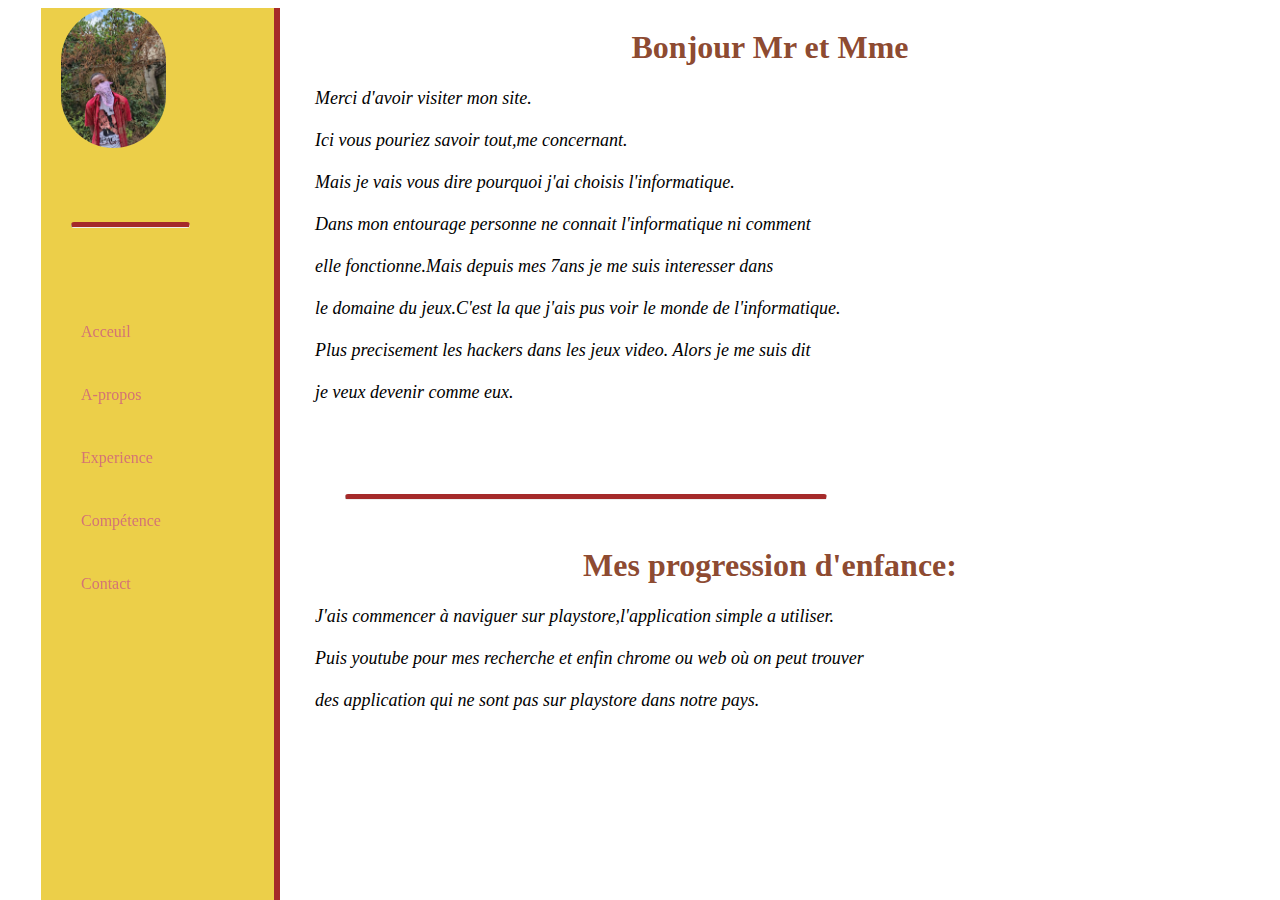
<file: index.html>
<!DOCTYPE html>
<html lang="en">
<head>
	<meta charset="UTF-8">
	<meta name="viewport" content="width=device-width, initial-scale=1.0">
	<title>Document</title>
	<link rel="stylesheet" href="main.css">
	<link rel="stylesheet" href="font/css/all.css">
</head>
<body>
	<header style="border-right: 6px brown solid; right: 1000px;">
		<div class="image">
			<img src="image/2.jpg" alt="">
		</div>
		<hr>
		<nav>
			<ul>
				<li><a href="index.html">Acceuil</a></li>
				<li><a href="Apropos.html">A-propos</a></li>
				<li><a href="Experience.html">Experience</a></li>
				<li><a href="Competence.html">Compétence</a></li>
				<li><a href="Contact.html">Contact</a></li>
			</ul>
		</nav>
	</header>
	<div class="right">
		<section>
			<h1>Bonjour Mr et Mme</h1>
			<p>
				Merci d'avoir visiter mon site. <br><br>
				Ici vous pouriez savoir tout,me concernant. <br><br>
				Mais je vais vous dire pourquoi j'ai choisis l'informatique. <br><br>
				Dans mon entourage personne ne connait l'informatique ni comment <br><br>
				elle fonctionne.Mais depuis mes 7ans je me suis interesser dans <br><br>
				le domaine du jeux.C'est la que j'ais pus voir le monde de l'informatique. <br><br>
				Plus precisement les hackers dans les jeux video. Alors je me suis dit <br><br>
				je veux devenir comme eux. <br><br>
			</p>		
		</section> <hr><br>
		<section>
			<h1>Mes progression d'enfance:</h1>
			<p>
				J'ais commencer à naviguer sur playstore,l'application simple a utiliser. <br><br>
				Puis youtube pour mes recherche et enfin chrome ou web où on peut trouver <br><br>
				des application qui ne sont pas sur playstore dans notre pays. <br><br>
			</p>
		</section>
	</div>
</body>
</html>
</file>
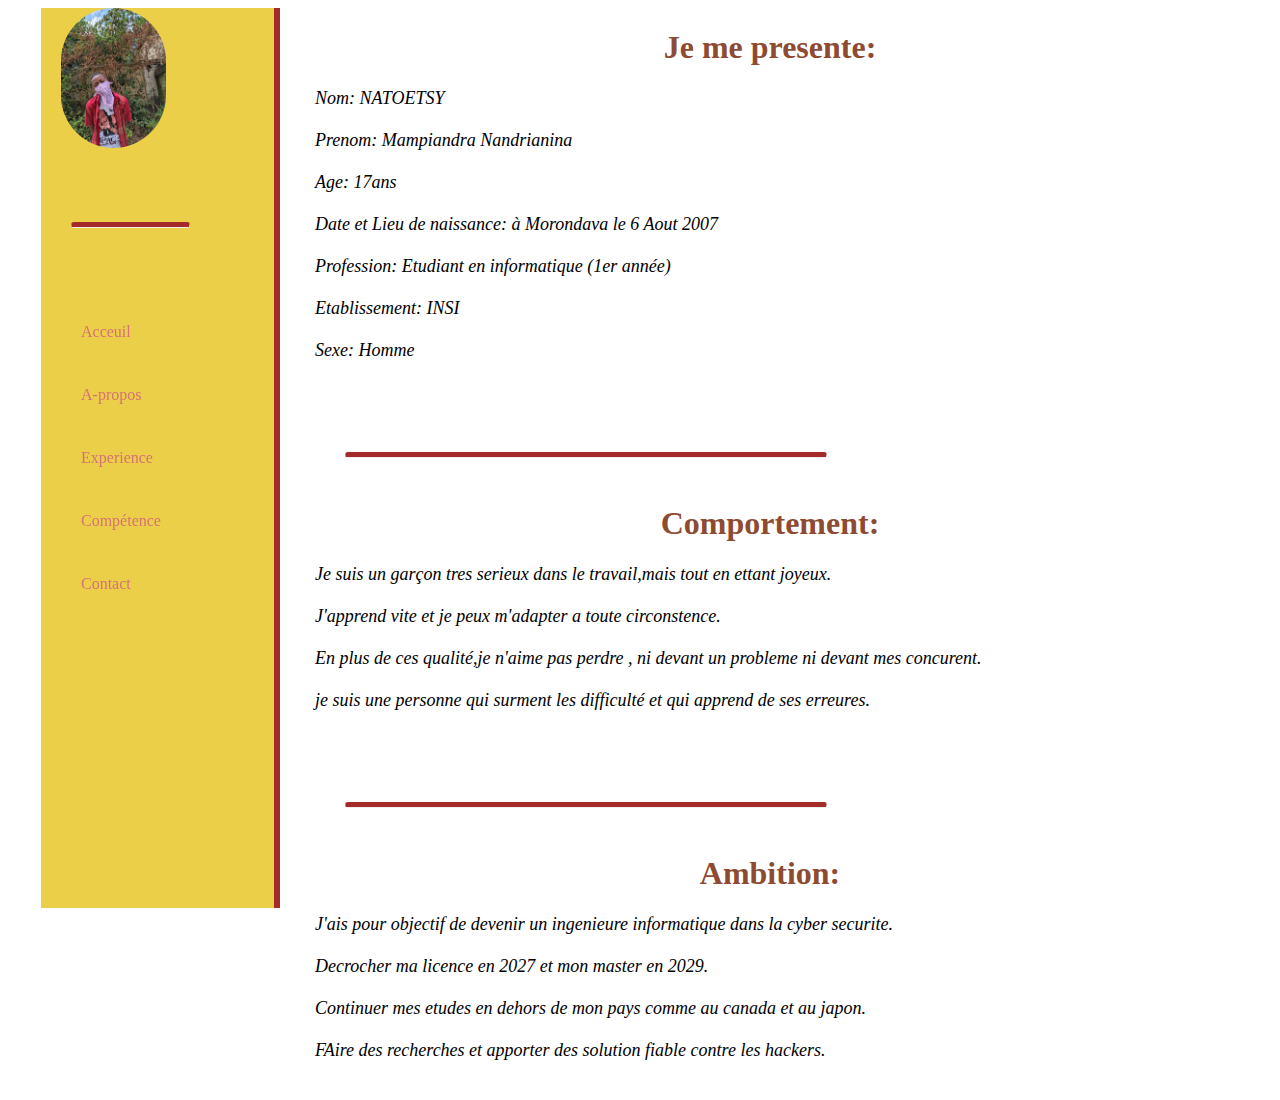
<file: Apropos.html>
<!DOCTYPE html>
<html lang="en">
<head>
	<meta charset="UTF-8">
	<meta name="viewport" content="width=device-width, initial-scale=1.0">
	<title>Document</title>
	<link rel="stylesheet" href="main.css">
</head>
<body>
	<header style="border-right: 6px brown solid; right: 1000px;">
		<div class="image">
			<img src="image/2.jpg" alt="">
		</div>
		<hr>
		<nav>
			<ul>
				<li><a href="index.html">Acceuil</a></li>
				<li><a href="Apropos.html">A-propos</a></li>
				<li><a href="Experience.html">Experience</a></li>
				<li><a href="Competence.html">Compétence</a></li>
				<li><a href="Contact.html">Contact</a></li>
			</ul>
		</nav>
	</header>
	<div class="right">
		<section>
			<h1>
				Je me presente:
			</h1>
			<p>
				Nom: NATOETSY <br><br>
				Prenom: Mampiandra Nandrianina <br><br>
				Age: 17ans <br><br>
				Date et Lieu de naissance: à Morondava le 6 Aout 2007 <br><br>
				Profession: Etudiant en informatique (1er année) <br><br>
				Etablissement: INSI <br><br>
				Sexe: Homme <br><br>
			</p>
		</section>
		<hr><br>
		<section>
			<h1>Comportement:</h1>
			<p>
				Je suis un garçon tres serieux dans le travail,mais tout en ettant joyeux. <br><br>
				J'apprend vite et je peux m'adapter a toute circonstence. <br><br>
				En plus de ces qualité,je n'aime pas perdre , ni devant un probleme ni devant mes concurent. <br><br>
				je suis une personne qui surment les difficulté et qui apprend de ses erreures. <br><br>
			</p>
		</section><hr><br>
		<section>
			<h1>Ambition:</h1>
			<p>
				J'ais pour objectif de devenir un ingenieure informatique dans la cyber securite. <br><br>
				Decrocher ma licence en 2027 et mon master en 2029. <br><br>
				Continuer mes etudes en dehors de mon pays comme au canada et au japon. <br><br> 
				FAire des recherches et apporter des solution fiable contre les hackers. <br><br>
			</p>
		</section>
	</div>
</body>
</html>
</file>
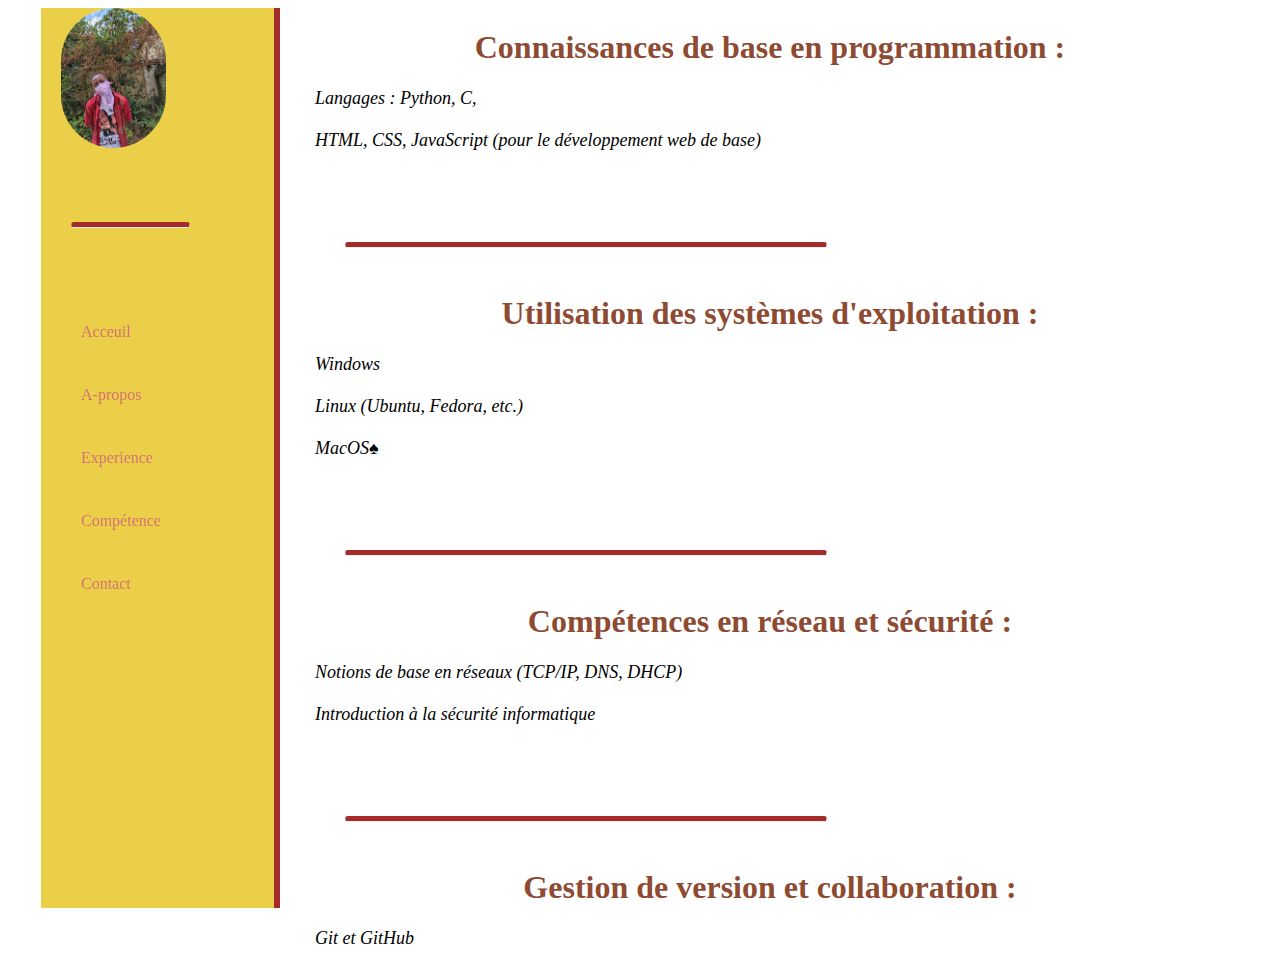
<file: Competence.html>
<!DOCTYPE html>
<html lang="en">
<head>
	<meta charset="UTF-8">
	<meta name="viewport" content="width=device-width, initial-scale=1.0">
	<title>Document</title>
	<link rel="stylesheet" href="main.css">
</head>
<body>
	<header style="border-right: 6px brown solid; right: 1000px;">
		<div class="image">
			<img src="image/2.jpg" alt="">
		</div>
		<hr>
		<nav>
			<ul>
				<li><a href="index.html">Acceuil</a></li>
				<li><a href="Apropos.html">A-propos</a></li>
				<li><a href="Experience.html">Experience</a></li>
				<li><a href="Competence.html">Compétence</a></li>
				<li><a href="Contact.html">Contact</a></li>
			</ul>
		</nav>
	</header>
	<div class="right">
		<section>
			<h1>Connaissances de base en programmation :</h1>
			<p>
				Langages : Python, C, <br><br>
				HTML, CSS, JavaScript (pour le développement web de base) <br><br>
			</p>
		</section> <hr> <br>
		<section>
			<h1>Utilisation des systèmes d'exploitation :</h1>
				<p>
					Windows <br><br>
					Linux (Ubuntu, Fedora, etc.) <br><br>
					MacOS♠<br><br>
				</p>
			</section><hr><br>
			<section>
				<h1>Compétences en réseau et sécurité :</h1>
					<p>
						Notions de base en réseaux (TCP/IP, DNS, DHCP) <br><br>
						Introduction à la sécurité informatique <br><br>
					</p>
			</section><hr><br>
			<section>
				<h1>Gestion de version et collaboration :</h1>
					<p>
						Git et GitHub
					</p>
			</section>
	</div>
</body>
</html>
</file>
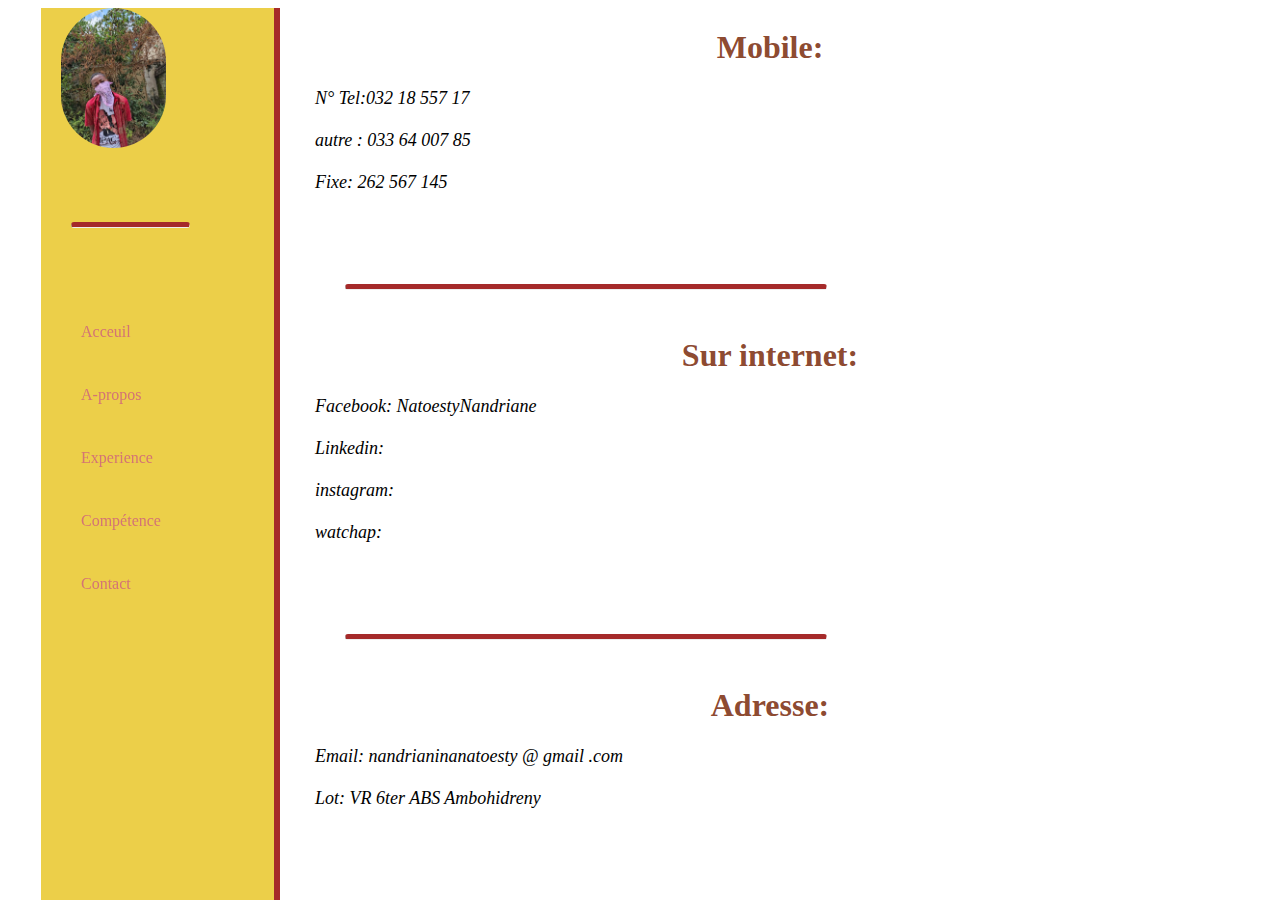
<file: Contact.html>
<!DOCTYPE html>
<html lang="en">
<head>
	<meta charset="UTF-8">
	<meta name="viewport" content="width=device-width, initial-scale=1.0">
	<title>Document</title>
	<link rel="stylesheet" href="main.css">
	<link rel="stylesheet" href="font/css/all.css">
</head>
<body>
	<header style="border-right: 6px brown solid; right: 1000px;">
		<div class="image">
			<img src="image/2.jpg" alt="">
		</div>
		<hr>
		<nav>
			<ul>
				<li><a href="index.html">Acceuil</a></li>
				<li><a href="Apropos.html">A-propos</a></li>
				<li><a href="Experience.html">Experience</a></li>
				<li><a href="Competence.html">Compétence</a></li>
				<li><a href="Contact.html">Contact</a></li>
			</ul>
		</nav>
	</header>
	<div class="right">
		<section>
			<h1><i class="glyphicon glyphicon-remove"></i>Mobile:</h1>
			<p>
				N° Tel:032 18 557 17 <br><br>
				autre : 033 64 007 85 <br><br>
				Fixe: 262 567 145	<br><br>		
			</p>
		</section><hr><br>
		<section>
			<h1>Sur internet:</h1>
			<p>
				Facebook: NatoestyNandriane <br><br>
				Linkedin: <br><br>
				instagram: <br><br>
				watchap: <br><br>	
			</p>
		</section><hr><br>
		<section>
			<h1>Adresse:</h1>
			<p>
				Email: nandrianinanatoesty @ gmail .com <br><br>
				Lot: VR 6ter ABS Ambohidreny <br><br>
			</p>
		</section>
	</div>
</body>
</html>
</file>
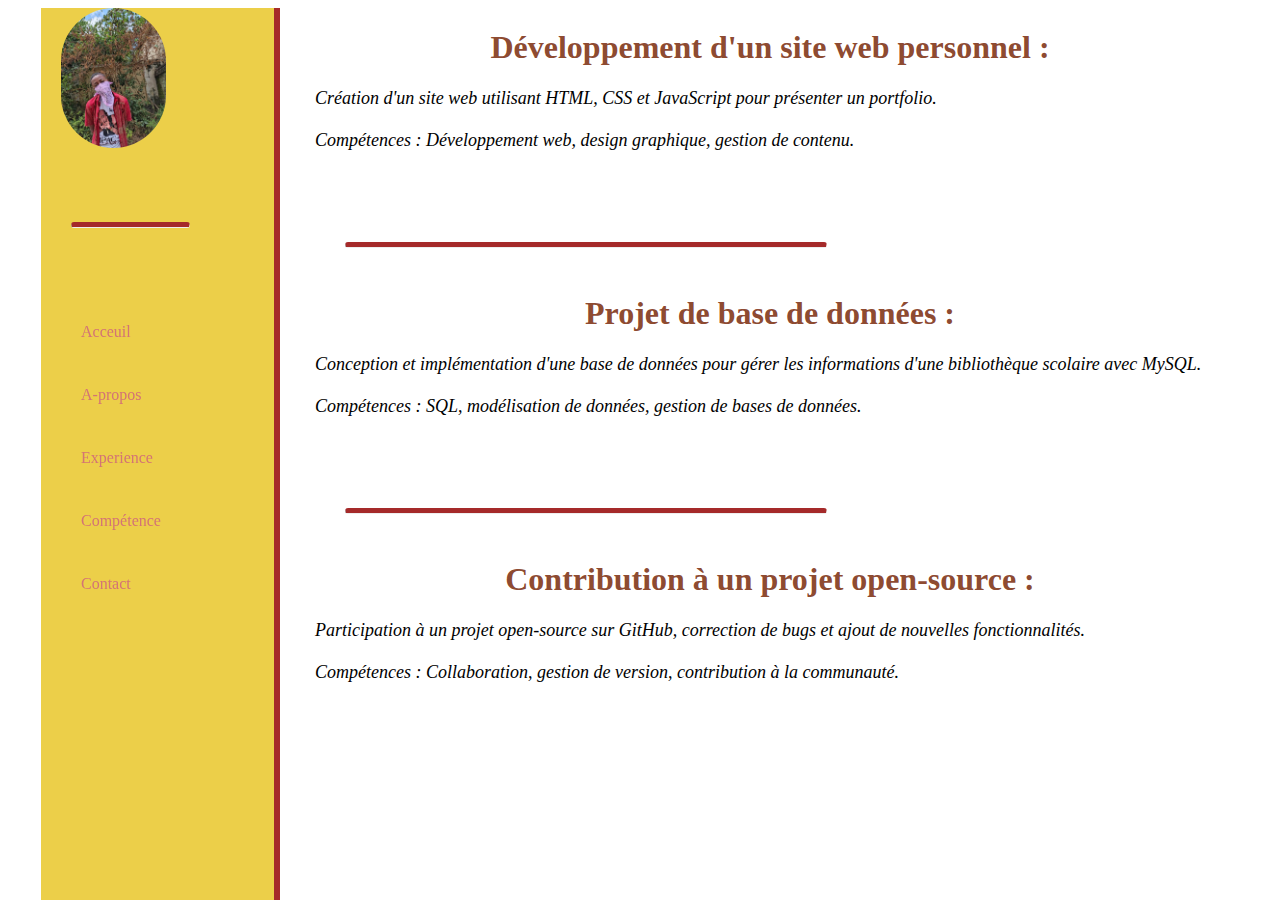
<file: Experience.html>
<!DOCTYPE html>
<html lang="en">
<head>
	<meta charset="UTF-8">
	<meta name="viewport" content="width=device-width, initial-scale=1.0">
	<title>Document</title>
	<link rel="stylesheet" href="main.css">
</head>
<body>
	<header style="border-right: 6px brown solid; right: 1000px;">
		<div class="image">
			<img src="image/2.jpg" alt="">
		</div>
		<hr>
		<nav>
			<ul>
				<li><a href="index.html">Acceuil</a></li>
				<li><a href="Apropos.html">A-propos</a></li>
				<li><a href="Experience.html">Experience</a></li>
				<li><a href="Competence.html">Compétence</a></li>
				<li><a href="Contact.html">Contact</a></li>
			</ul>
		</nav>
	</header>
	<div class="right">
		<section>
			<h1>Développement d'un site web personnel :</h1>
				<p>
					Création d'un site web utilisant HTML, CSS et JavaScript pour présenter un portfolio. <br><br>
					Compétences : Développement web, design graphique, gestion de contenu. <br><br>
				</p>
		</section><hr><br>
		<section>
			<h1>Projet de base de données :</h1>
				<p>
					Conception et implémentation d'une base de données pour gérer les informations d'une bibliothèque scolaire avec MySQL. <br><br>
					Compétences : SQL, modélisation de données, gestion de bases de données. <br><br>
				</p>
		</section><hr><br>
		<section>
			<h1>Contribution à un projet open-source :</h1>
				<p>
					Participation à un projet open-source sur GitHub, correction de bugs et ajout de nouvelles fonctionnalités. <br><br>
					Compétences : Collaboration, gestion de version, contribution à la communauté. <br><br>
				</p>
		</section>
	</div>
</body>
</html>
</file>
<file: main.css>
hr {
  width: 50%;
  border-top: 5px solid;
  border-radius: 100px;
  color: brown;
  margin-top: 70px;
  margin-left: 30px;
}

.right {
  width: 75%;
  position: absolute;
  right: 5px;
}

.right section h1 {
  color: rgba(116, 34, 2, 0.836);
  text-align: center;
  margin-right: 50px;
  font-family: verdana;
}

.right section p {
  font-style: italic;
  font-size: 18px;
}

.image img {
  width: 45%;
  border: 2px;
  margin-left: 20px;
  border-radius: 200px;
}

header {
  position: fixed;
  width: 233px;
  height: 100%;
  background-color: rgba(230, 190, 11, 0.747);
}

header nav {
  display: block;
}

header nav ul {
  margin-top: 50px;
}

header nav ul li {
  list-style-type: none;
  padding-top: 45px;
}

header nav ul li a {
  text-decoration: none;
  color: rgb(212, 116, 116);
  transition: 0.5s;
}

header nav ul li a:hover {
  color: rgb(53, 3, 3);
}

/*# sourceMappingURL=main.css.map */
</file>
